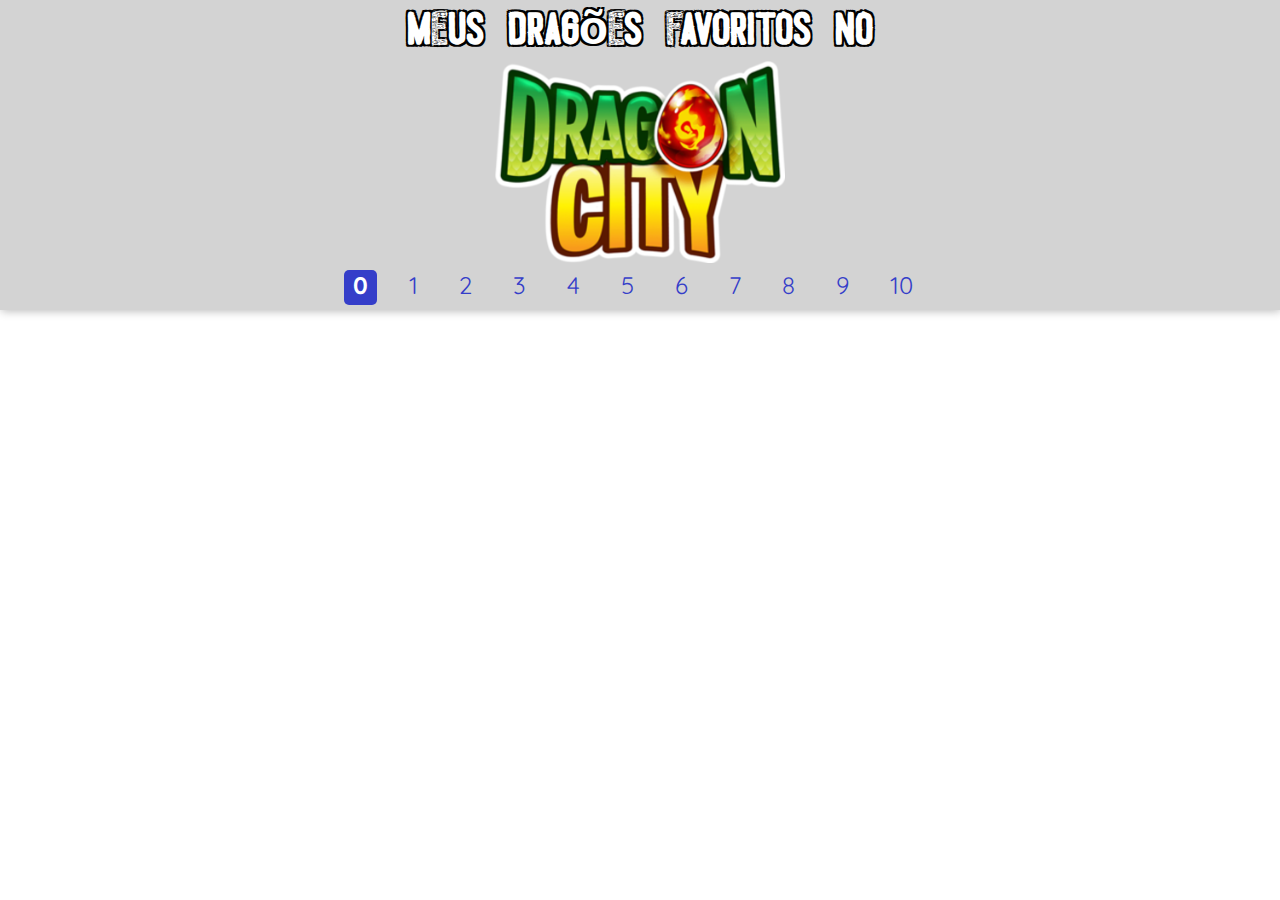
<file: index.html>
<!DOCTYPE html>
<html lang="pt-br">
<head>
    <meta charset="UTF-8">
    <meta name="viewport" content="width=device-width, initial-scale=1.0">
    <title>Jogos favoritos</title>
    <link rel="stylesheet" href="style.css">
</head>
<body>
    <header class="central">
        <h1>meus dragões favoritos no</h1>
        <img src="img/dragon_city_logo (1).png" alt="">
        <a href="#" class="destaque">0</a>
        <a href="paginas/pag1/index.html">1</a>
        <a href="paginas/pag2/pag2.html">2</a>
        <a href="paginas/pag3/index.html">3</a>
        <a href="#">4</a>
        <a href="#">5</a>
        <a href="#">6</a>
        <a href="#">7</a>
        <a href="#">8</a>
        <a href="#">9</a>
        <a href="#">10</a>
    </header>
</body>
</html>
</file>
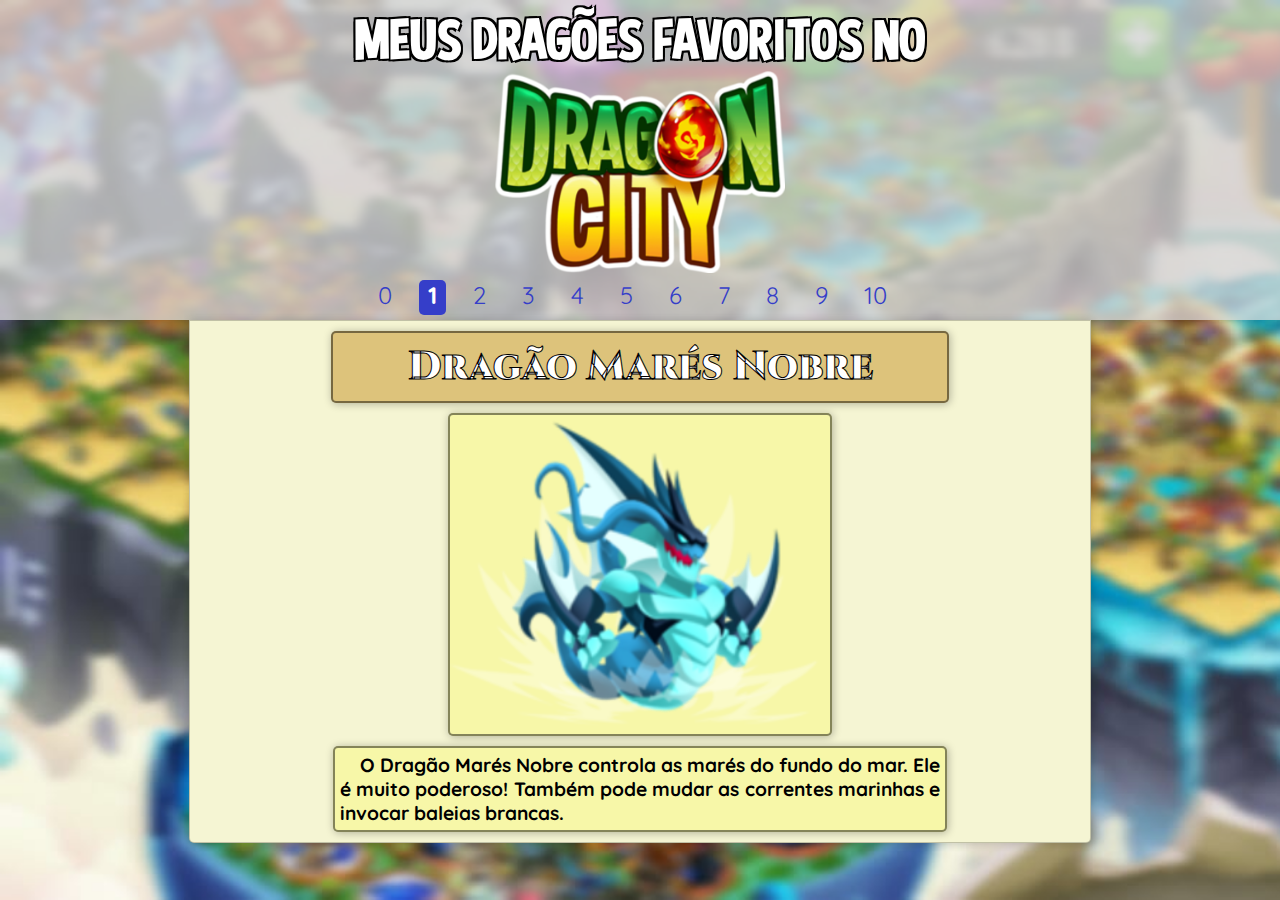
<file: paginas/pag1/index.html>
<!DOCTYPE html>
<html lang="pt-br">
<head>
    <meta charset="UTF-8">
    <meta name="viewport" content="width=device-width, initial-scale=1.0">
    <title>Dragon City</title>
    <link rel="stylesheet" href="style.css">
</head>
<body>
    <header class="central">
        <h1>MEUS DRAGÕES FAVORITOS NO</h1>
        <img src="../../img/dragon_city_logo (1).png" alt="">

        <a href="../../index.html">0</a>
        <a href="#" class="destaque">1</a>
        <a href="../pag2/pag2.html">2</a>
        <a href="../pag3/index.html">3</a>
        <a href="../pag4/index.html">4</a>
        <a href="../pag5/index.html">5</a>
        <a href="../pag6/index.html">6</a>
        <a href="../pag7/index.html">7</a>
        <a href="../pag8/index.html">8</a>
        <a href="../pag9/index.html">9</a>
        <a href="../pag10/index.html">10</a>
    </header>
    <main>
        <article>
            <h1>Dragão Marés Nobre</h1>
            <img src="img/marés_nobre.png" alt="dragao_marés_nobre">
            <p>O Dragão Marés Nobre controla as marés do fundo do mar. Ele é muito poderoso! Também pode mudar as correntes marinhas e invocar baleias brancas.</p>
        </article>
    </main>
</body>
</html>
</file>
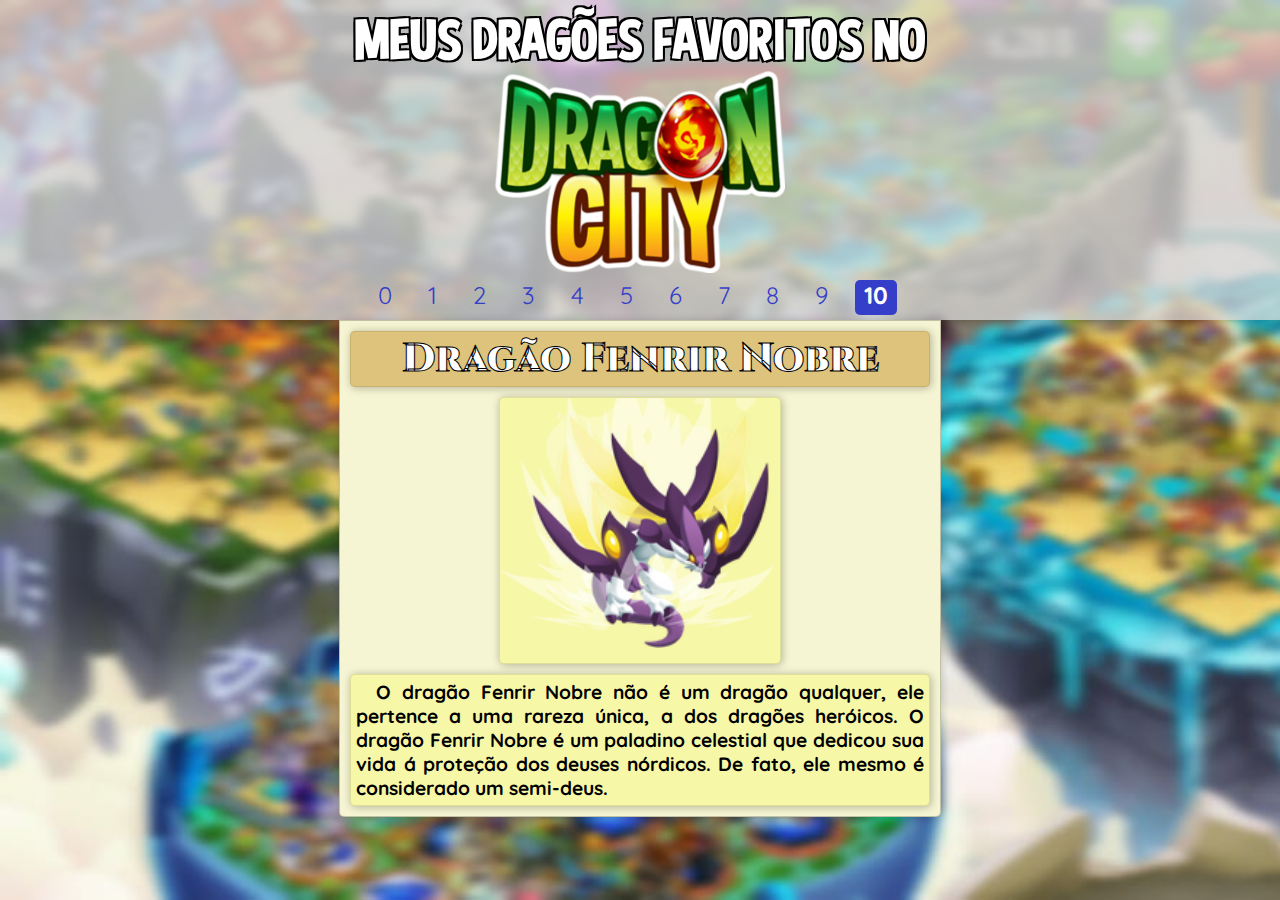
<file: paginas/pag10/index.html>
<!DOCTYPE html>
<html lang="pt-br">
<head>
    <meta charset="UTF-8">
    <meta name="viewport" content="width=device-width, initial-scale=1.0">
    <title>Dragon City</title>
    <link rel="stylesheet" href="style.css">
</head>
<body>
    <header class="central">
        <h1>MEUS DRAGÕES FAVORITOS NO</h1>
        <img src="../../img/dragon_city_logo (1).png" alt="">

        <a href="../../index.html">0</a>
        <a href="../pag1/index.html">1</a>
        <a href="../pag2/pag2.html">2</a>
        <a href="../pag3/index.html">3</a>
        <a href="../pag4/index.html">4</a>
        <a href="../pag5/index.html">5</a>
        <a href="../pag6/index.html">6</a>
        <a href="../pag7/index.html">7</a>
        <a href="../pag8/index.html">8</a>
        <a href="../pag9/index.html">9</a>
        <a href="#" class="destaque">10</a>
    </header>
    <main>
        <article>
            <h1>Dragão Fenrir Nobre</h1>
            <img src="img/dragon_fenrir.png" alt="dragao_fenrir_nobre.png">
            <p>O dragão Fenrir Nobre não é um dragão qualquer, ele pertence a uma rareza única, a dos dragões heróicos. O dragão Fenrir Nobre é um paladino celestial que dedicou sua vida á proteção dos deuses nórdicos. De fato, ele mesmo é considerado um semi-deus.</p>
        </article>
    </main>
</body>
</html>
</file>
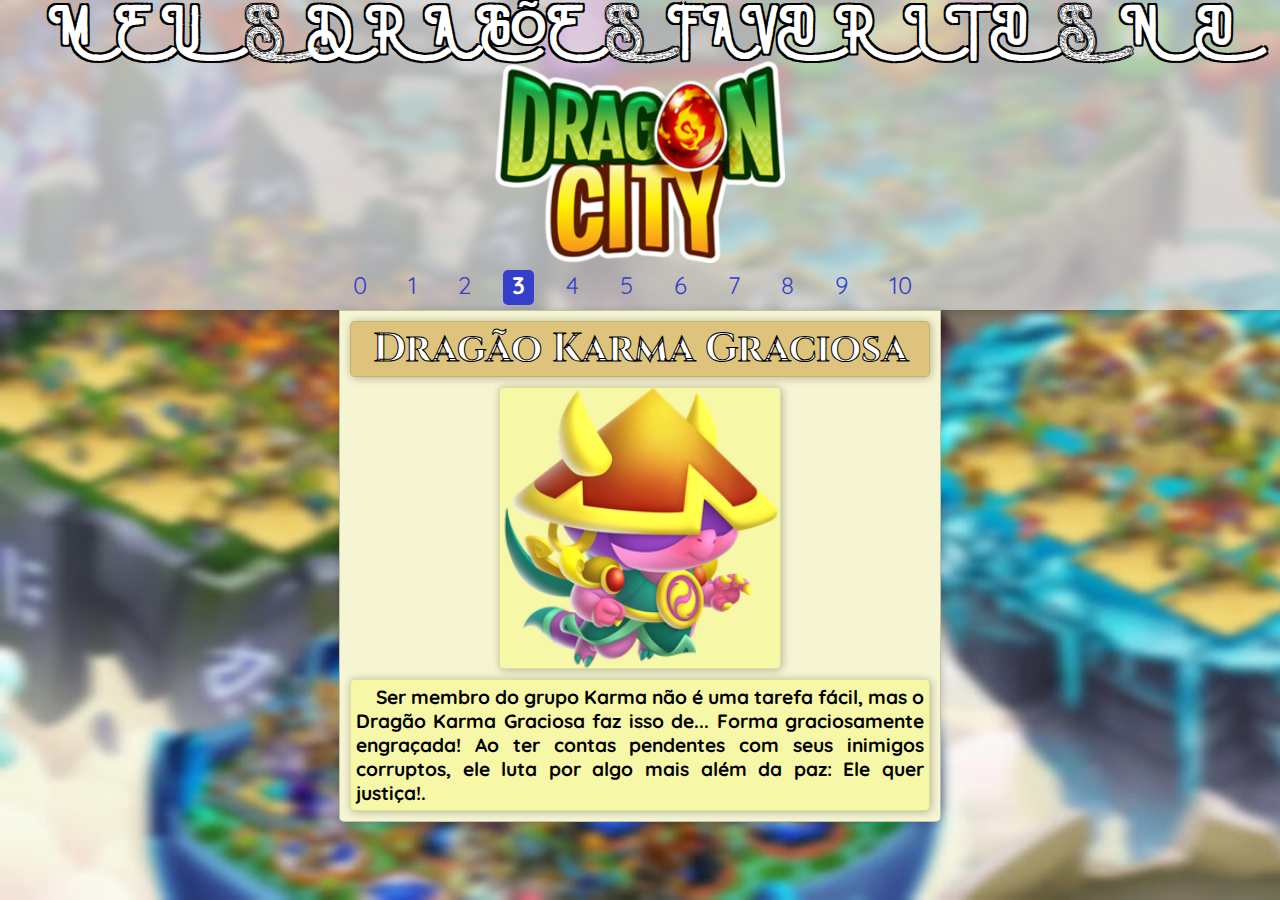
<file: paginas/pag3/index.html>
<!DOCTYPE html>
<html lang="pt-br">
<head>
    <meta charset="UTF-8">
    <meta name="viewport" content="width=device-width, initial-scale=1.0">
    <title>Dragon City</title>
    <link rel="stylesheet" href="style.css">
</head>
<body>
    <header class="central">
        <h1>MEUS DRAGÕES FAVORITOS NO</h1>
        <img src="../../img/dragon_city_logo (1).png" alt="">

        <a href="../../index.html">0</a>
        <a href="../pag1/index.html">1</a>
        <a href="../pag2/pag2.html">2</a>
        <a href="#" class="destaque">3</a>
        <a href="../pag4/index.html">4</a>
        <a href="../pag5/index.html">5</a>
        <a href="../pag6/index.html">6</a>
        <a href="../pag7/index.html">7</a>
        <a href="../pag8/index.html">8</a>
        <a href="../pag9/index.html">9</a>
        <a href="../pag10/index.html">10</a>
    </header>
    <main>
        <article>
            <h1>Dragão Karma Graciosa</h1>
            <img src="img/karma_graciosa.png" alt="dragao_karma_graciosa.gif">
            <p>Ser membro do grupo Karma não é uma tarefa fácil, mas o Dragão Karma Graciosa faz isso de... Forma graciosamente engraçada! Ao ter contas pendentes com seus inimigos corruptos, ele luta por algo mais além da paz: Ele quer justiça!.</p>
        </article>
    </main>
</body>
</html>
</file>
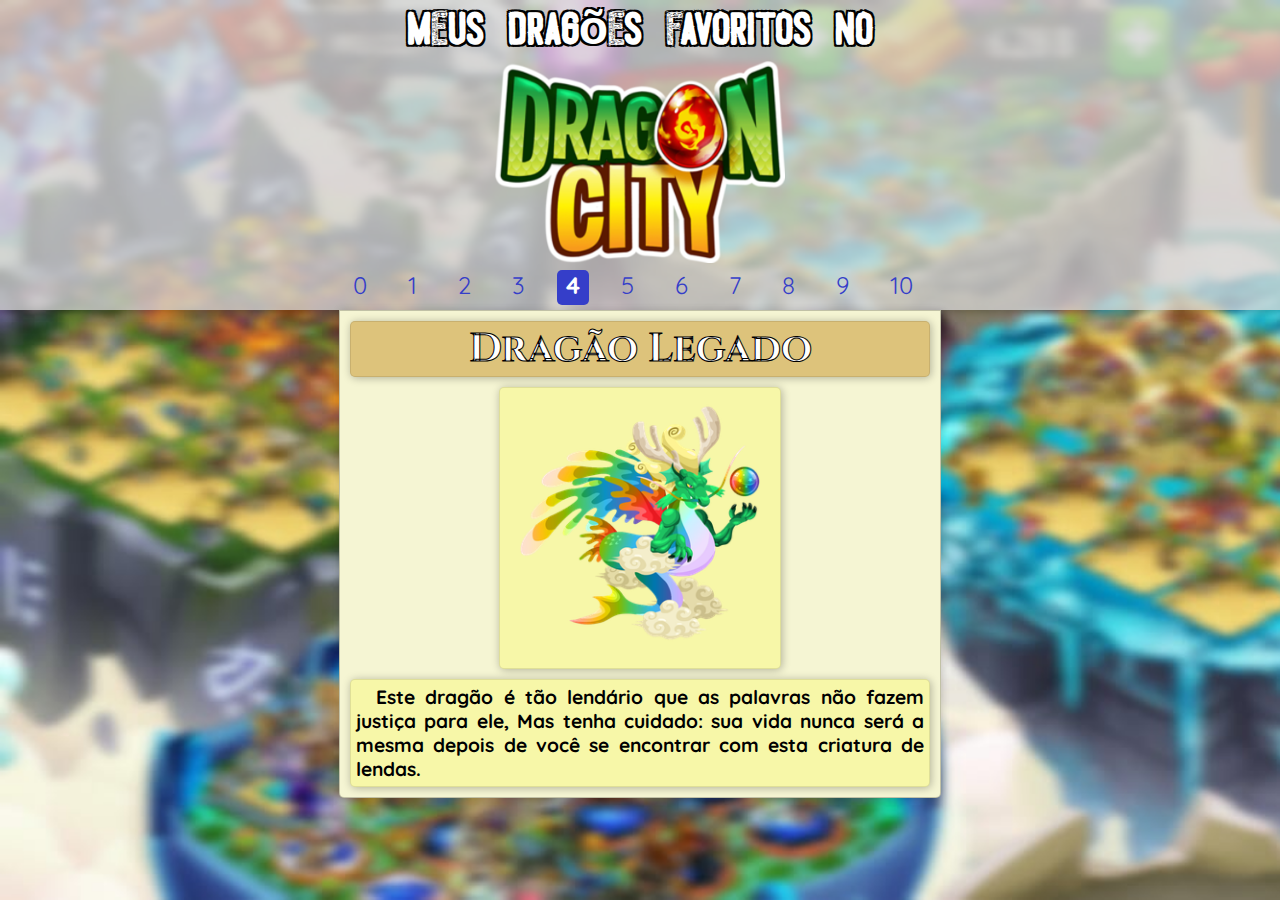
<file: paginas/pag4/index.html>
<!DOCTYPE html>
<html lang="pt-br">
<head>
    <meta charset="UTF-8">
    <meta name="viewport" content="width=device-width, initial-scale=1.0">
    <title>Jogos favoritos</title>
    <link rel="stylesheet" href="style.css">
</head>
<body>
    <header class="central">
        <h1>meus dragões favoritos no</h1>
        <img src="../../img/dragon_city_logo (1).png" alt="">

        <a href="../../index.html">0</a>
        <a href="../pag1/index.html">1</a>
        <a href="../pag2/pag2.html">2</a>
        <a href="../pag3/index.html">3</a>
        <a href="#" class="destaque">4</a>
        <a href="../pag5/index.html">5</a>
        <a href="#">6</a>
        <a href="#">7</a>
        <a href="#">8</a>
        <a href="#">9</a>
        <a href="#">10</a>
    </header>
    <main>
        <article>
            <h1>Dragão Legado</h1>
            <img src="img/legado.png" alt="dragao_legado.png">
            <p>Este dragão é tão lendário que as palavras não fazem justiça para ele, Mas tenha cuidado: sua vida nunca será a mesma depois de você se encontrar com esta criatura de lendas.</p>
        </article>
    </main>
</body>
</html>
</file>
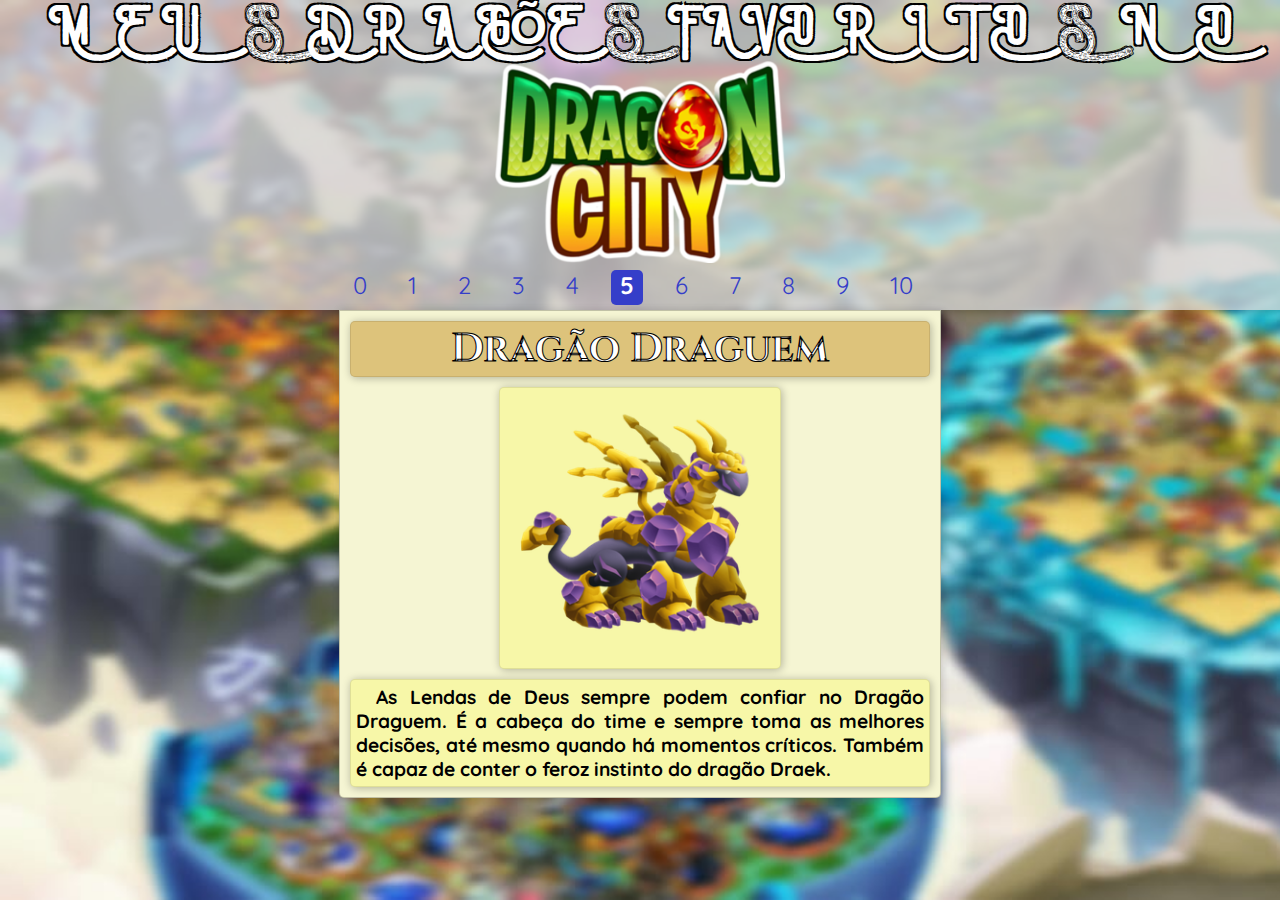
<file: paginas/pag5/index.html>
<!DOCTYPE html>
<html lang="pt-br">
<head>
    <meta charset="UTF-8">
    <meta name="viewport" content="width=device-width, initial-scale=1.0">
    <title>Dragon City</title>
    <link rel="stylesheet" href="style.css">
</head>
<body>
    <header class="central">
        <h1>MEUS DRAGÕES FAVORITOS NO</h1>
        <img src="../../img/dragon_city_logo (1).png" alt="">

        <a href="../../index.html">0</a>
        <a href="../pag1/index.html">1</a>
        <a href="../pag2/pag2.html">2</a>
        <a href="../pag3/index.html">3</a>
        <a href="../pag4/index.html">4</a>
        <a href="#" class="destaque">5</a>
        <a href="../pag6/index.html">6</a>
        <a href="../pag7/index.html">7</a>
        <a href="../pag8/index.html">8</a>
        <a href="../pag9/index.html">9</a>
        <a href="../pag10/index.html">10</a>
    </header>
    <main>
        <article>
            <h1>Dragão Draguem</h1>
            <img src="img/draguem.png" alt="dragao_Draguem.png">
            <p>As Lendas de Deus sempre podem confiar no Dragão Draguem. É a cabeça do time e sempre toma as melhores decisões, até mesmo quando há momentos críticos. Também é capaz de conter o feroz instinto do dragão Draek.</p>
        </article>
    </main>
</body>
</html>
</file>
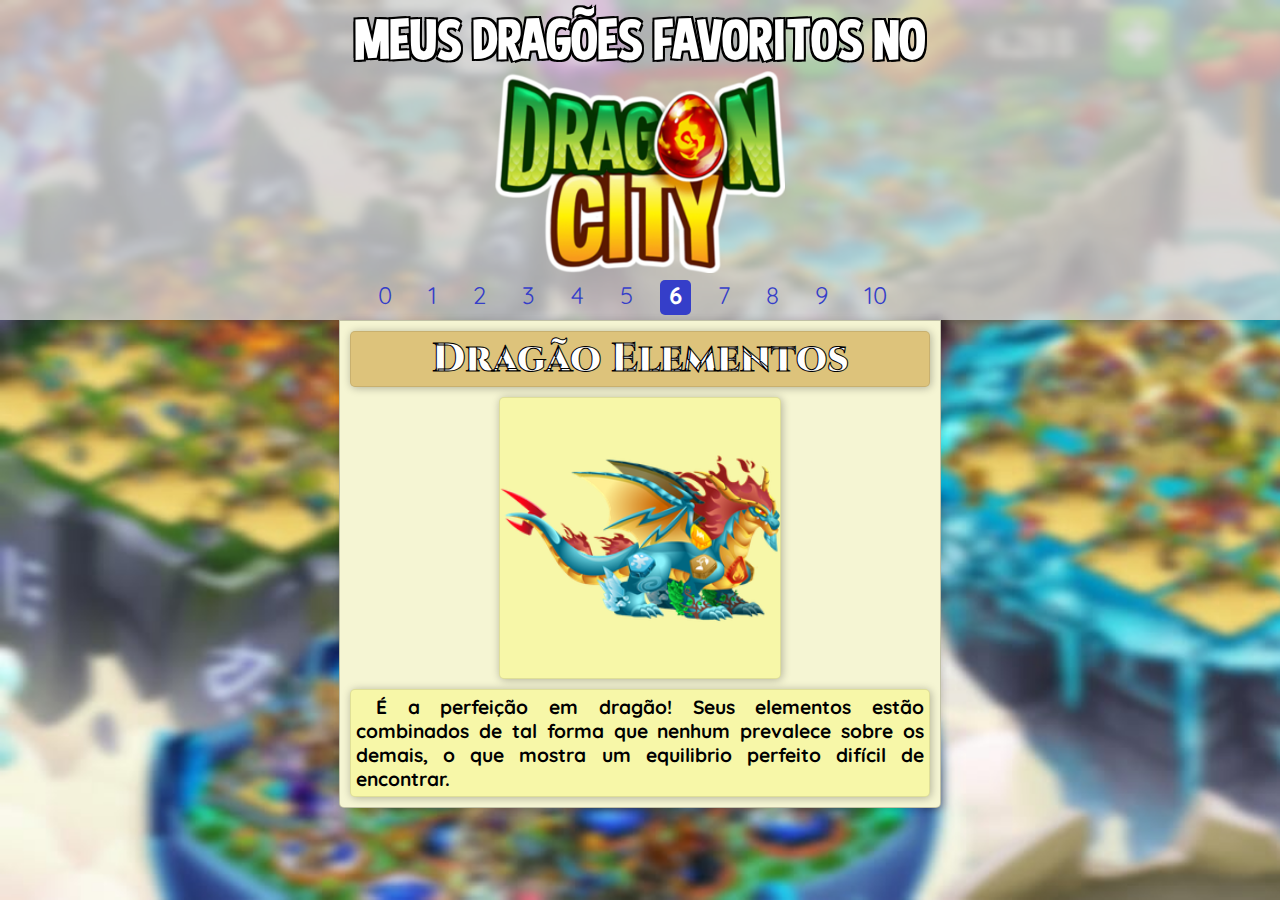
<file: paginas/pag6/index.html>
<!DOCTYPE html>
<html lang="pt-br">
<head>
    <meta charset="UTF-8">
    <meta name="viewport" content="width=device-width, initial-scale=1.0">
    <title>Dragon City</title>
    <link rel="stylesheet" href="style.css">
</head>
<body>
    <header class="central">
        <h1>MEUS DRAGÕES FAVORITOS NO</h1>
        <img src="../../img/dragon_city_logo (1).png" alt="">

        <a href="../../index.html">0</a>
        <a href="../pag1/index.html">1</a>
        <a href="../pag2/pag2.html">2</a>
        <a href="../pag3/index.html">3</a>
        <a href="../pag4/index.html">4</a>
        <a href="../pag5/index.html">5</a>
        <a href="#" class="destaque">6</a>
        <a href="../pag7/index.html">7</a>
        <a href="../pag8/index.html">8</a>
        <a href="../pag9/index.html">9</a>
        <a href="../pag10/index.html">10</a>
    </header>
    <main>
        <article>
            <h1>Dragão Elementos</h1>
            <img src="img/dragon_elements.png" alt="dragao_elementos.png">
            <p>É a perfeição em dragão! Seus elementos estão combinados de tal forma que nenhum prevalece sobre os demais, o que mostra um equilibrio perfeito difícil de encontrar.</p>
        </article>
    </main>
</body>
</html>
</file>
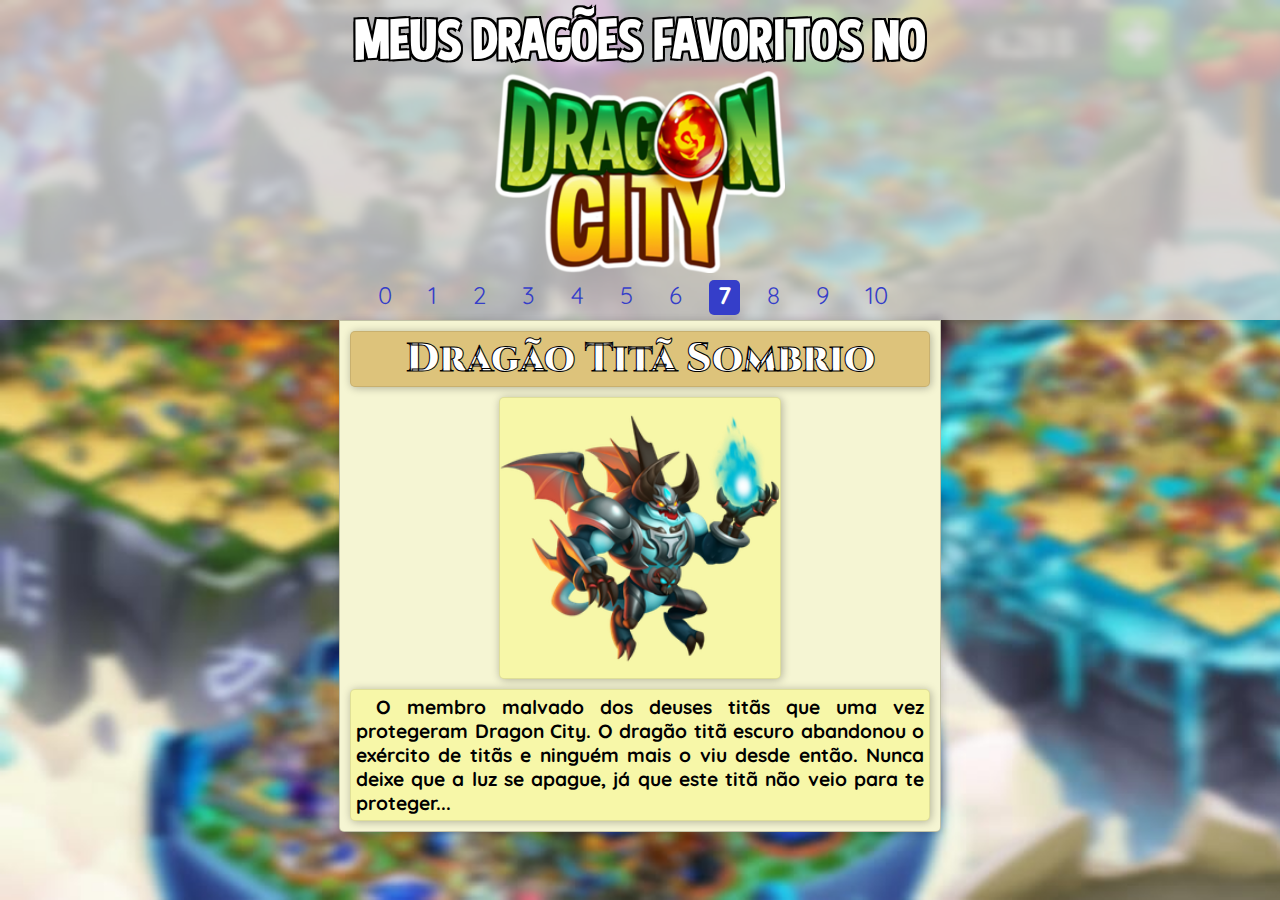
<file: paginas/pag7/index.html>
<!DOCTYPE html>
<html lang="pt-br">
<head>
    <meta charset="UTF-8">
    <meta name="viewport" content="width=device-width, initial-scale=1.0">
    <title>Dragon City</title>
    <link rel="stylesheet" href="style.css">
</head>
<body>
    <header class="central">
        <h1>MEUS DRAGÕES FAVORITOS NO</h1>
        <img src="../../img/dragon_city_logo (1).png" alt="">

        <a href="../../index.html">0</a>
        <a href="../pag1/index.html">1</a>
        <a href="../pag2/pag2.html">2</a>
        <a href="../pag3/index.html">3</a>
        <a href="../pag4/index.html">4</a>
        <a href="../pag5/index.html">5</a>
        <a href="../pag6/index.html">6</a>
        <a href="#" class="destaque">7</a>
        <a href="../pag8/index.html">8</a>
        <a href="../pag9/index.html">9</a>
        <a href="../pag10/index.html">10</a>
    </header>
    <main>
        <article>
            <h1>Dragão Titã Sombrio</h1>
            <img src="img/dragon_darktitan.png" alt="dragao_titã_sombrio.png">
            <p>O membro malvado dos deuses titãs que uma vez protegeram Dragon City. O dragão titã escuro abandonou o exército de titãs e ninguém mais o viu desde então. Nunca deixe que a luz se apague, já que este titã não veio para te proteger...</p>
        </article>
    </main>
</body>
</html>
</file>
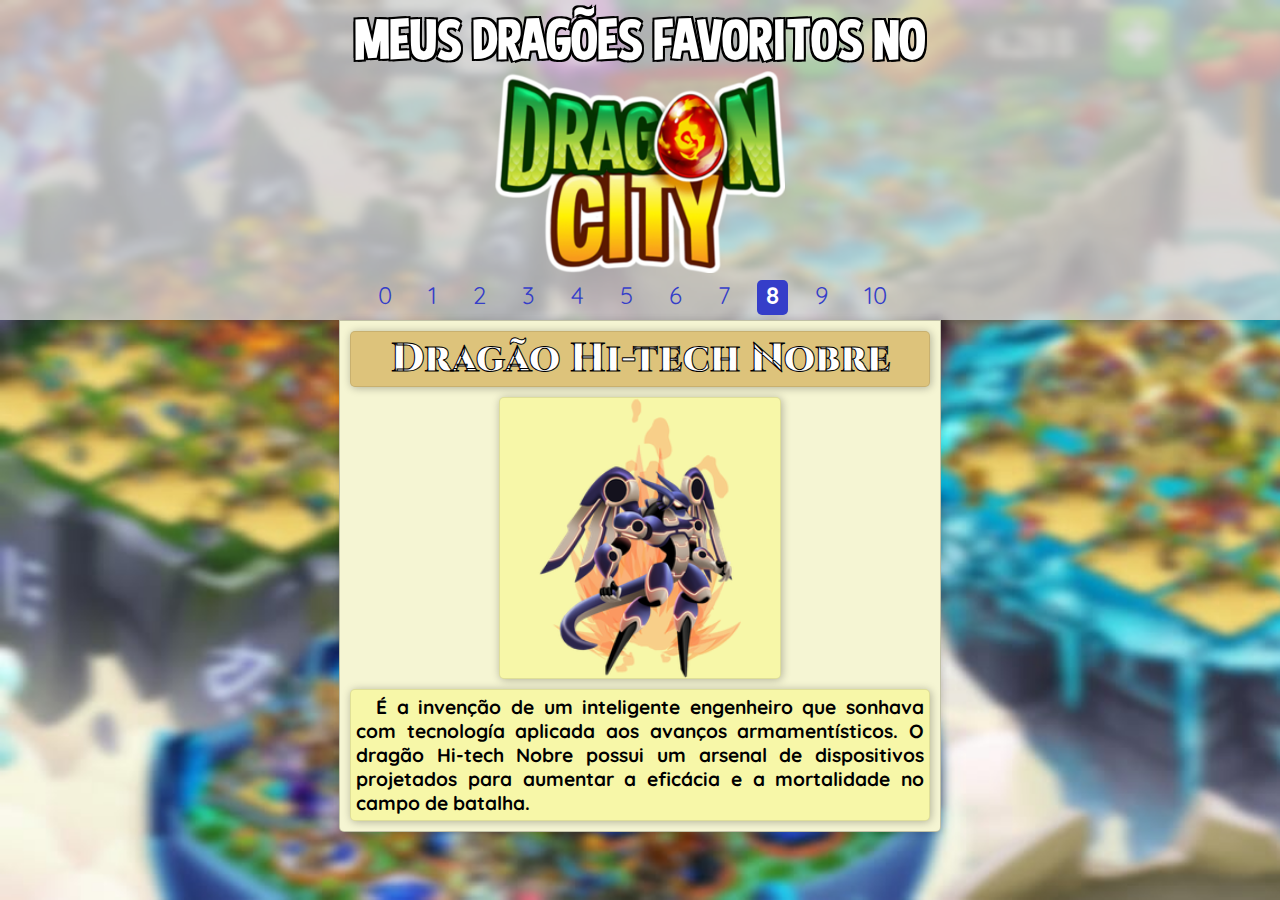
<file: paginas/pag8/index.html>
<!DOCTYPE html>
<html lang="pt-br">
<head>
    <meta charset="UTF-8">
    <meta name="viewport" content="width=device-width, initial-scale=1.0">
    <title>Dragon City</title>
    <link rel="stylesheet" href="style.css">
</head>
<body>
    <header class="central">
        <h1>MEUS DRAGÕES FAVORITOS NO</h1>
        <img src="../../img/dragon_city_logo (1).png" alt="">

        <a href="../../index.html">0</a>
        <a href="../pag1/index.html">1</a>
        <a href="../pag2/pag2.html">2</a>
        <a href="../pag3/index.html">3</a>
        <a href="../pag4/index.html">4</a>
        <a href="../pag5/index.html">5</a>
        <a href="../pag6/index.html">6</a>
        <a href="../pag7/index.html">7</a>
        <a href="#" class="destaque">8</a>
        <a href="../pag9/index.html">9</a>
        <a href="../pag10/index.html">10</a>
    </header>
    <main>
        <article>
            <h1>Dragão Hi-tech Nobre</h1>
            <img src="img/dragon_hightech.png" alt="dragao_hi-tech_nobre.png">
            <p>É a invenção de um inteligente engenheiro que sonhava com tecnología aplicada aos avanços armamentísticos. O dragão Hi-tech Nobre possui um arsenal de dispositivos projetados para aumentar a eficácia e a mortalidade no campo de batalha.</p>
        </article>
    </main>
</body>
</html>
</file>
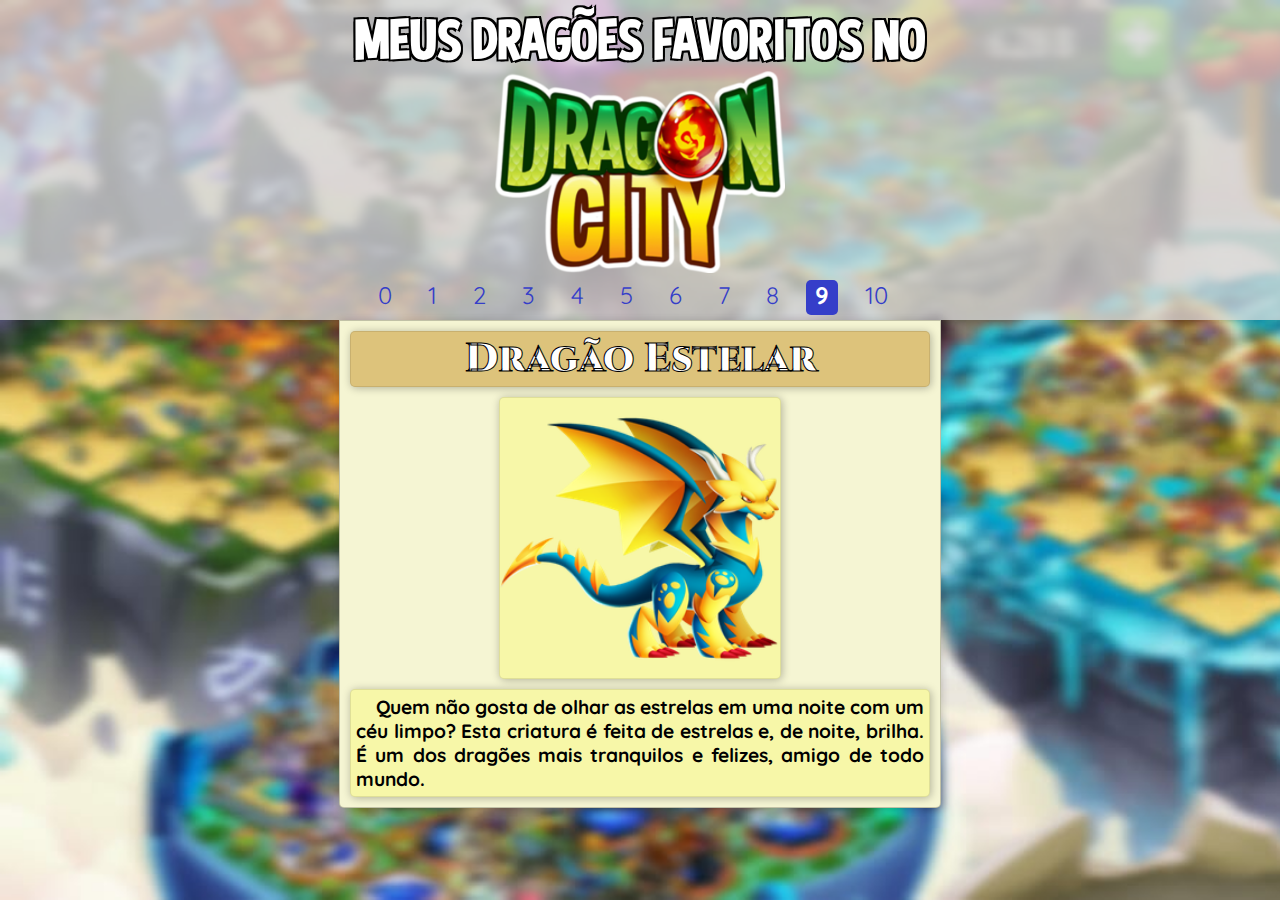
<file: paginas/pag9/index.html>
<!DOCTYPE html>
<html lang="pt-br">
<head>
    <meta charset="UTF-8">
    <meta name="viewport" content="width=device-width, initial-scale=1.0">
    <title>Dragon City</title>
    <link rel="stylesheet" href="style.css">
</head>
<body>
    <header class="central">
        <h1>MEUS DRAGÕES FAVORITOS NO</h1>
        <img src="../../img/dragon_city_logo (1).png" alt="">

        <a href="../../index.html">0</a>
        <a href="../pag1/index.html">1</a>
        <a href="../pag2/pag2.html">2</a>
        <a href="../pag3/index.html">3</a>
        <a href="../pag4/index.html">4</a>
        <a href="../pag5/index.html">5</a>
        <a href="../pag6/index.html">6</a>
        <a href="../pag7/index.html">7</a>
        <a href="../pag8/index.html">8</a>
        <a href="#" class="destaque">9</a>
        <a href="../pag10/index.html">10</a>
    </header>
    <main>
        <article>
            <h1>Dragão Estelar</h1>
            <img src="img/dragon_star.png" alt="dragao_estelar.png">
            <p>Quem não gosta de olhar as estrelas em uma noite com um céu limpo? Esta criatura é feita de estrelas e, de noite, brilha. É um dos dragões mais tranquilos e felizes, amigo de todo mundo.</p>
        </article>
    </main>
</body>
</html>
</file>
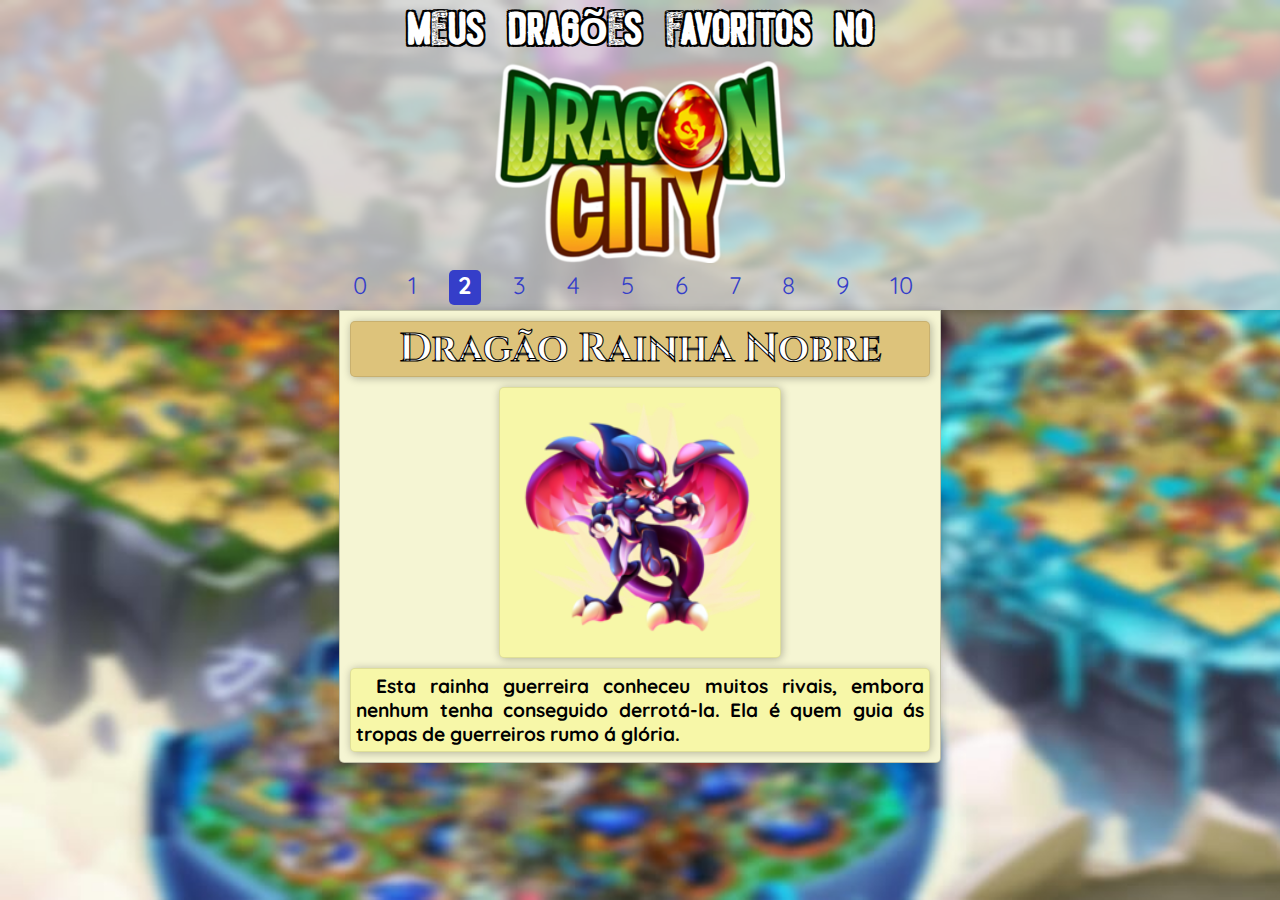
<file: paginas/pag2/pag2.html>
<!DOCTYPE html>
<html lang="pt-br">
<head>
    <meta charset="UTF-8">
    <meta name="viewport" content="width=device-width, initial-scale=1.0">
    <title>Jogos favoritos</title>
    <link rel="stylesheet" href="style.css">
</head>
<body>
    <header class="central">
        <h1>meus dragões favoritos no</h1>
        <img src="../../img/dragon_city_logo (1).png" alt="">

        <a href="../../index.html">0</a>
        <a href="../pag1/index.html">1</a>
        <a href="#" class="destaque">2</a>
        <a href="../pag3/index.html">3</a>
        <a href="../pag4/index.html">4</a>
        <a href="#">5</a>
        <a href="#">6</a>
        <a href="#">7</a>
        <a href="#">8</a>
        <a href="#">9</a>
        <a href="#">10</a>
    </header>
    <main>
        <article>
            <h1>Dragão Rainha Nobre</h1>
            <img src="img/rainha_nobre.png" alt="dragao_rainha_nobre.gif">
            <p>Esta rainha guerreira conheceu muitos rivais, embora nenhum tenha conseguido derrotá-la. Ela é quem guia ás tropas de guerreiros rumo á glória.</p>
        </article>
    </main>
</body>
</html>
</file>
<file: style.css>
@charset "UTF-8";

@import url('https://fonts.googleapis.com/css2?family=Cinzel:wght@400..900&family=Montserrat+Alternates:ital,wght@0,100;0,200;0,300;0,400;0,500;0,600;0,700;0,800;0,900;1,100;1,200;1,300;1,400;1,500;1,600;1,700;1,800;1,900&family=Quicksand:wght@300..700&display=swap');

@font-face {
    font-family: 'dragon_city';
    src: url(fontes/Draconian.ttf) format(truetype);
}

* {
    padding: 0px;
    margin: 0px;
}

:root {
    --fonte1: 'dragon_city', verdana, cursive, sans-serif;
    --fonte2: 'Quicksand', verdana, cursive, sans-serif;
    --fonte3: 'Cinzel', verdana, cursive, sans-serif;
}

body {
    font-family: var(--fonte1);
}

header {
    background-color: lightgrey;
    text-align: center;
    box-shadow: 1px 1px 9px rgba(0, 0, 0, 0.281);
}

header > h1 {
    text-align: center;
    font-size: 3.0em;
    color: white;
    text-shadow: -2px -2px 0 black,  
     2px -2px 0 black,
    -2px  2px 0 black,
     2px  2px 0 black;
}

header > img {
    width: 100%;
    max-width: 290px;
    height: auto;
    display: block;
    margin: auto;
    margin-bottom: 7px;
}

header a {
    margin-right: 15px;
    padding: 0px 9px 5px 9px;
    font-size: 1.5em;
    margin-bottom: 5px;
    display: inline-block;
    text-decoration: none;
    font-family: var(--fonte2);
    color: rgb(53, 62, 201);
}

a:hover {
    text-decoration: underline;
    background-color: rgb(53, 62, 201);
    color: white;
    font-weight: bold;
    font-family: var(--fonte2);
    border-radius: 5px;
    transition-duration: .3s;
}

.destaque {
    background-color: rgb(53, 62, 201);
    color: white;
    border-radius: 5px;
    font-weight: bold;
}
</file>
<file: paginas/pag1/style.css>
@charset "UTF-8";

@import url('https://fonts.googleapis.com/css2?family=Cinzel:wght@400..900&family=Montserrat+Alternates:ital,wght@0,100;0,200;0,300;0,400;0,500;0,600;0,700;0,800;0,900;1,100;1,200;1,300;1,400;1,500;1,600;1,700;1,800;1,900&family=Quicksand:wght@300..700&display=swap');

@font-face {
    font-family: 'dragon_city';
    src: url(../../fontes/Curse\ Casual.ttf) format(truetype);
}

* {
    padding: 0px;
    margin: 0px;
}

:root {
    --fonte1: 'dragon_city', verdana, cursive, sans-serif;
    --fonte2: 'Quicksand', verdana, cursive, sans-serif;
    --fonte3: 'Cinzel', verdana, cursive, sans-serif;
}

body {
    font-family: var(--fonte1);
    background-image: url(../../img/dragoncity_fundo.jpeg);
    background-position: left bottom;
    background-size: cover;
    background-attachment: fixed;
}

header {
    background-color: rgba(211, 211, 211, 0.774);
    text-align: center;
    box-shadow: 1px 1px 9px rgba(0, 0, 0, 0.281);
}

header > h1 {
    text-align: center;
    font-size: 3.5em;
    padding-top: 6px;
    color: white;
    text-shadow: -2px -2px 0 black,  
     2px -2px 0 black,
    -2px  2px 0 black,
     2px  2px 0 black;
}

header > img {
    width: 100%;
    max-width: 290px;
    height: auto;
    display: block;
    margin: auto;
    margin-bottom: 7px;
}

header a {
    margin-right: 15px;
    padding: 0px 9px 5px 9px;
    font-size: 1.5em;
    margin-bottom: 5px;
    display: inline-block;
    text-decoration: none;
    font-family: var(--fonte2);
    color: rgb(53, 62, 201);
}

a:hover {
    text-decoration: underline;
    background-color: rgb(53, 62, 201);
    color: white;
    font-weight: bold;
    font-family: var(--fonte2);
    border-radius: 5px;
    transition-duration: .3s;
}

.destaque {
    background-color: rgb(53, 62, 201);
    color: white;
    border-radius: 5px;
    font-weight: bold;
}

main {
    background-color: rgb(245, 245, 211);
    margin: auto;
    border: 1px solid rgba(0, 0, 0, 0.212);
    border-radius: 0px 0px 5px 5px;
    box-shadow: 1px 1px 9px rgba(0, 0, 0, 0.192);
    max-width: 900px;
}

article {
    display: flex;
    flex-flow: column nowrap;
    align-items: center;
}

article  h1 {
    font-family: var(--fonte3);
    -webkit-text-stroke: 1px black;
    font-weight: 900;
    color: white;
    text-align: center;
    font-size: 2.5em;
    background-color: rgb(221, 195, 123);
    margin: 10px;
    border-radius: 5px;
    border: 2px solid rgba(0, 0, 0, 0.466);
    box-shadow: 1px 1px 9px rgba(0, 0, 0, 0.281);
    max-width: 600px;
    width: 100%;
    padding: 7px;
}

article img {
    margin: auto;
    max-width: 380px;
    width: 100%;
    height: auto;
    background-color: rgb(247, 247, 168);
    border-radius: 5px;
    align-content: center;
    border: 1px solid rgba(0, 0, 0, 0.096);
    box-shadow: 1px 1px 9px rgba(0, 0, 0, 0.281);
    border: 2px solid rgba(0, 0, 0, 0.466);
}

article p {
    background-color: rgb(247, 247, 168);
    margin: 10px;
    border: 2px solid rgba(0, 0, 0, 0.466);
    text-align: justify;
    border-radius: 5px;
    padding: 5px;
    font-size: 1.2em;
    font-family: var(--fonte2);
    font-weight: bold;
    text-indent: 20px;
    box-shadow: 1px 1px 9px rgba(0, 0, 0, 0.281);
    max-width: 600px;
}
</file>
<file: paginas/pag10/style.css>
@charset "UTF-8";

@import url('https://fonts.googleapis.com/css2?family=Cinzel:wght@400..900&family=Montserrat+Alternates:ital,wght@0,100;0,200;0,300;0,400;0,500;0,600;0,700;0,800;0,900;1,100;1,200;1,300;1,400;1,500;1,600;1,700;1,800;1,900&family=Quicksand:wght@300..700&display=swap');

@font-face {
    font-family: 'dragon_city';
    src: url(../../fontes/Curse\ Casual.ttf) format(truetype);
}

* {
    padding: 0px;
    margin: 0px;
}

:root {
    --fonte1: 'dragon_city', verdana, cursive, sans-serif;
    --fonte2: 'Quicksand', verdana, cursive, sans-serif;
    --fonte3: 'Cinzel', verdana, cursive, sans-serif;
}

body {
    font-family: var(--fonte1);
    background-image: url(../../img/dragoncity_fundo.jpeg);
    background-position: left bottom;
    background-size: cover;
    background-attachment: fixed;
}

header {
    background-color: rgba(211, 211, 211, 0.774);
    text-align: center;
    box-shadow: 1px 1px 9px rgba(0, 0, 0, 0.281);
}

header > h1 {
    text-align: center;
    font-size: 3.5em;
    padding-top: 6px;
    color: white;
    text-shadow: -2px -2px 0 black,  
     2px -2px 0 black,
    -2px  2px 0 black,
     2px  2px 0 black;
}

header > img {
    width: 100%;
    max-width: 290px;
    height: auto;
    display: block;
    margin: auto;
    margin-bottom: 7px;
}

header a {
    margin-right: 15px;
    padding: 0px 9px 5px 9px;
    font-size: 1.5em;
    margin-bottom: 5px;
    display: inline-block;
    text-decoration: none;
    font-family: var(--fonte2);
    color: rgb(53, 62, 201);
}

a:hover {
    text-decoration: underline;
    background-color: rgb(53, 62, 201);
    color: white;
    font-weight: bold;
    font-family: var(--fonte2);
    border-radius: 5px;
    transition-duration: .3s;
}

.destaque {
    background-color: rgb(53, 62, 201);
    color: white;
    border-radius: 5px;
    font-weight: bold;
}

main {
    background-color: rgb(245, 245, 211);
    margin: auto;
    border: 1px solid rgba(0, 0, 0, 0.212);
    border-radius: 0px 0px 5px 5px;
    box-shadow: 1px 1px 9px rgba(0, 0, 0, 0.192);
    max-width: 600px;
}

main  h1 {
    font-family: var(--fonte3);
    -webkit-text-stroke: 1px black;
    font-weight: 900;
    color: white;
    text-align: center;
    font-size: 2.5em;
    background-color: rgb(221, 195, 123);
    margin: 10px;
    border-radius: 5px;
    border: 1px solid rgba(0, 0, 0, 0.096);
    box-shadow: 1px 1px 9px rgba(0, 0, 0, 0.281);
    max-width: 600px;
    
    
}

main img {
    margin: auto;
    max-width: 280px;
    width: 100%;
    padding-bottom: 15px;
    background-color: rgb(247, 247, 168);
    border-radius: 5px;
    display: block;
    border: 1px solid rgba(0, 0, 0, 0.096);
    box-shadow: 1px 1px 9px rgba(0, 0, 0, 0.281);
}

main p {
    background-color: rgb(247, 247, 168);
    margin: 10px;
    border: 1px solid rgba(0, 0, 0, 0.096);
    text-align: justify;
    border-radius: 5px;
    padding: 5px;
    font-size: 1.2em;
    font-family: var(--fonte2);
    font-weight: bold;
    text-indent: 20px;
    box-shadow: 1px 1px 9px rgba(0, 0, 0, 0.281);
    max-width: 600px;
}
</file>
<file: paginas/pag3/style.css>
@charset "UTF-8";

@import url('https://fonts.googleapis.com/css2?family=Cinzel:wght@400..900&family=Montserrat+Alternates:ital,wght@0,100;0,200;0,300;0,400;0,500;0,600;0,700;0,800;0,900;1,100;1,200;1,300;1,400;1,500;1,600;1,700;1,800;1,900&family=Quicksand:wght@300..700&display=swap');

@font-face {
    font-family: 'dragon_city';
    src: url(../../fontes/Draconian.ttf) format(truetype);
}

* {
    padding: 0px;
    margin: 0px;
}

:root {
    --fonte1: 'dragon_city', verdana, cursive, sans-serif;
    --fonte2: 'Quicksand', verdana, cursive, sans-serif;
    --fonte3: 'Cinzel', verdana, cursive, sans-serif;
    --fonte4: 'Montserrat Alternates', verdana, cursive, sans-serif;
}

body {
    font-family: var(--fonte1);
    background-image: url(../../img/dragoncity_fundo.jpeg);
    background-position: left bottom;
    background-size: cover;
    background-attachment: fixed;
}

header {
    background-color: rgba(211, 211, 211, 0.774);
    text-align: center;
    box-shadow: 1px 1px 9px rgba(0, 0, 0, 0.281);
}

header > h1 {
    text-align: center;
    font-size: 3.0em;
    color: white;
    text-shadow: -2px -2px 0 black,  
     2px -2px 0 black,
    -2px  2px 0 black,
     2px  2px 0 black;
}

header > img {
    width: 100%;
    max-width: 290px;
    height: auto;
    display: block;
    margin: auto;
    margin-bottom: 7px;
}

header a {
    margin-right: 15px;
    padding: 0px 9px 5px 9px;
    font-size: 1.5em;
    margin-bottom: 5px;
    display: inline-block;
    text-decoration: none;
    font-family: var(--fonte2);
    color: rgb(53, 62, 201);
}

a:hover {
    text-decoration: underline;
    background-color: rgb(53, 62, 201);
    color: white;
    font-weight: bold;
    font-family: var(--fonte2);
    border-radius: 5px;
    transition-duration: .3s;
}

.destaque {
    background-color: rgb(53, 62, 201);
    color: white;
    border-radius: 5px;
    font-weight: bold;
}

main {
    background-color: rgb(245, 245, 211);
    margin: auto;
    border: 1px solid rgba(0, 0, 0, 0.212);
    border-radius: 0px 0px 5px 5px;
    box-shadow: 1px 1px 9px rgba(0, 0, 0, 0.192);
    max-width: 600px;
}

main  h1 {
    font-family: var(--fonte3);
    -webkit-text-stroke: 1px black;
    color: white;
    text-align: center;
    font-size: 2.5em;
    background-color: rgb(221, 195, 123);
    margin: 10px;
    border-radius: 5px;
    border: 1px solid rgba(0, 0, 0, 0.096);
    box-shadow: 1px 1px 9px rgba(0, 0, 0, 0.281);
    max-width: 600px;
    
    
}

main img {
    margin: auto;
    max-width: 280px;
    width: 100%;
    background-color: rgb(247, 247, 168);
    border-radius: 5px;
    display: block;
    border: 1px solid rgba(0, 0, 0, 0.096);
    box-shadow: 1px 1px 9px rgba(0, 0, 0, 0.281);
}

main p {
    background-color: rgb(247, 247, 168);
    margin: 10px;
    border: 1px solid rgba(0, 0, 0, 0.096);
    text-align: justify;
    border-radius: 5px;
    padding: 5px;
    font-size: 1.2em;
    font-family: var(--fonte2);
    font-weight: bold;
    text-indent: 20px;
    box-shadow: 1px 1px 9px rgba(0, 0, 0, 0.281);
    max-width: 600px;
}
</file>
<file: paginas/pag4/style.css>
@charset "UTF-8";

@import url('https://fonts.googleapis.com/css2?family=Cinzel:wght@400..900&family=Montserrat+Alternates:ital,wght@0,100;0,200;0,300;0,400;0,500;0,600;0,700;0,800;0,900;1,100;1,200;1,300;1,400;1,500;1,600;1,700;1,800;1,900&family=Quicksand:wght@300..700&display=swap');

@font-face {
    font-family: 'dragon_city';
    src: url(../../fontes/Draconian.ttf) format(truetype);
}

* {
    padding: 0px;
    margin: 0px;
}

:root {
    --fonte1: 'dragon_city', verdana, cursive, sans-serif;
    --fonte2: 'Quicksand', verdana, cursive, sans-serif;
    --fonte3: 'Cinzel', verdana, cursive, sans-serif;
    --fonte4: 'Montserrat Alternates', verdana, cursive, sans-serif;
}

body {
    font-family: var(--fonte1);
    background-image: url(../../img/dragoncity_fundo.jpeg);
    background-position: left bottom;
    background-size: cover;
    background-attachment: fixed;
}

header {
    background-color: rgba(211, 211, 211, 0.774);
    text-align: center;
    box-shadow: 1px 1px 9px rgba(0, 0, 0, 0.281);
}

header > h1 {
    text-align: center;
    font-size: 3.0em;
    color: white;
    text-shadow: -2px -2px 0 black,  
     2px -2px 0 black,
    -2px  2px 0 black,
     2px  2px 0 black;
}

header > img {
    width: 100%;
    max-width: 290px;
    height: auto;
    display: block;
    margin: auto;
    margin-bottom: 7px;
}

header a {
    margin-right: 15px;
    padding: 0px 9px 5px 9px;
    font-size: 1.5em;
    margin-bottom: 5px;
    display: inline-block;
    text-decoration: none;
    font-family: var(--fonte2);
    color: rgb(53, 62, 201);
}

a:hover {
    text-decoration: underline;
    background-color: rgb(53, 62, 201);
    color: white;
    font-weight: bold;
    font-family: var(--fonte2);
    border-radius: 5px;
    transition-duration: .3s;
}

.destaque {
    background-color: rgb(53, 62, 201);
    color: white;
    border-radius: 5px;
    font-weight: bold;
}

main {
    background-color: rgb(245, 245, 211);
    margin: auto;
    border: 1px solid rgba(0, 0, 0, 0.212);
    border-radius: 0px 0px 5px 5px;
    box-shadow: 1px 1px 9px rgba(0, 0, 0, 0.192);
    max-width: 600px;
}

main  h1 {
    font-family: var(--fonte3);
    -webkit-text-stroke: 1px black;
    color: white;
    text-align: center;
    font-size: 2.5em;
    background-color: rgb(221, 195, 123);
    margin: 10px;
    border-radius: 5px;
    border: 1px solid rgba(0, 0, 0, 0.096);
    box-shadow: 1px 1px 9px rgba(0, 0, 0, 0.281);
    max-width: 600px;
    
}

main img {
    margin: auto;
    max-width: 240px;
    width: 100%;
    padding: 15px 20px 25px 20px;
    height: auto;
    background-color: rgb(247, 247, 168);
    border-radius: 5px;
    display: block;
    border: 1px solid rgba(0, 0, 0, 0.096);
    box-shadow: 1px 1px 9px rgba(0, 0, 0, 0.281);
}

main p {
    background-color: rgb(247, 247, 168);
    margin: 10px;
    border: 1px solid rgba(0, 0, 0, 0.096);
    text-align: justify;
    border-radius: 5px;
    padding: 5px;
    font-size: 1.2em;
    font-family: var(--fonte2);
    font-weight: bold;
    text-indent: 20px;
    box-shadow: 1px 1px 9px rgba(0, 0, 0, 0.281);
    max-width: 600px;
}
</file>
<file: paginas/pag5/style.css>
@charset "UTF-8";

@import url('https://fonts.googleapis.com/css2?family=Cinzel:wght@400..900&family=Montserrat+Alternates:ital,wght@0,100;0,200;0,300;0,400;0,500;0,600;0,700;0,800;0,900;1,100;1,200;1,300;1,400;1,500;1,600;1,700;1,800;1,900&family=Quicksand:wght@300..700&display=swap');

@font-face {
    font-family: 'dragon_city';
    src: url(../../fontes/Draconian.ttf) format(truetype);
}

* {
    padding: 0px;
    margin: 0px;
}

:root {
    --fonte1: 'dragon_city', verdana, cursive, sans-serif;
    --fonte2: 'Quicksand', verdana, cursive, sans-serif;
    --fonte3: 'Cinzel', verdana, cursive, sans-serif;
    --fonte4: 'Montserrat Alternates', verdana, cursive, sans-serif;
}

body {
    font-family: var(--fonte1);
    background-image: url(../../img/dragoncity_fundo.jpeg);
    background-position: left bottom;
    background-size: cover;
    background-attachment: fixed;
}

header {
    background-color: rgba(211, 211, 211, 0.774);
    text-align: center;
    box-shadow: 1px 1px 9px rgba(0, 0, 0, 0.281);
}

header > h1 {
    text-align: center;
    font-size: 3.0em;
    color: white;
    text-shadow: -2px -2px 0 black,  
     2px -2px 0 black,
    -2px  2px 0 black,
     2px  2px 0 black;
}

header > img {
    width: 100%;
    max-width: 290px;
    height: auto;
    display: block;
    margin: auto;
    margin-bottom: 7px;
}

header a {
    margin-right: 15px;
    padding: 0px 9px 5px 9px;
    font-size: 1.5em;
    margin-bottom: 5px;
    display: inline-block;
    text-decoration: none;
    font-family: var(--fonte2);
    color: rgb(53, 62, 201);
}

a:hover {
    text-decoration: underline;
    background-color: rgb(53, 62, 201);
    color: white;
    font-weight: bold;
    font-family: var(--fonte2);
    border-radius: 5px;
    transition-duration: .3s;
}

.destaque {
    background-color: rgb(53, 62, 201);
    color: white;
    border-radius: 5px;
    font-weight: bold;
}

main {
    background-color: rgb(245, 245, 211);
    margin: auto;
    border: 1px solid rgba(0, 0, 0, 0.212);
    border-radius: 0px 0px 5px 5px;
    box-shadow: 1px 1px 9px rgba(0, 0, 0, 0.192);
    max-width: 600px;
}

main  h1 {
    font-family: var(--fonte3);
    -webkit-text-stroke: 1px black;
    color: white;
    text-align: center;
    font-size: 2.5em;
    background-color: rgb(221, 195, 123);
    margin: 10px;
    border-radius: 5px;
    border: 1px solid rgba(0, 0, 0, 0.096);
    box-shadow: 1px 1px 9px rgba(0, 0, 0, 0.281);
    max-width: 600px;
    
}

main img {
    margin: auto;
    max-width: 240px;
    width: 100%;
    padding: 15px 20px 25px 20px;
    height: auto;
    background-color: rgb(247, 247, 168);
    border-radius: 5px;
    display: block;
    border: 1px solid rgba(0, 0, 0, 0.096);
    box-shadow: 1px 1px 9px rgba(0, 0, 0, 0.281);
}

main p {
    background-color: rgb(247, 247, 168);
    margin: 10px;
    border: 1px solid rgba(0, 0, 0, 0.096);
    text-align: justify;
    border-radius: 5px;
    padding: 5px;
    font-size: 1.2em;
    font-family: var(--fonte2);
    font-weight: bold;
    text-indent: 20px;
    box-shadow: 1px 1px 9px rgba(0, 0, 0, 0.281);
    max-width: 600px;
}
</file>
<file: paginas/pag6/style.css>
@charset "UTF-8";

@import url('https://fonts.googleapis.com/css2?family=Cinzel:wght@400..900&family=Montserrat+Alternates:ital,wght@0,100;0,200;0,300;0,400;0,500;0,600;0,700;0,800;0,900;1,100;1,200;1,300;1,400;1,500;1,600;1,700;1,800;1,900&family=Quicksand:wght@300..700&display=swap');

@font-face {
    font-family: 'dragon_city';
    src: url(../../fontes/Curse\ Casual.ttf) format(truetype);
}

* {
    padding: 0px;
    margin: 0px;
}

:root {
    --fonte1: 'dragon_city', verdana, cursive, sans-serif;
    --fonte2: 'Quicksand', verdana, cursive, sans-serif;
    --fonte3: 'Cinzel', verdana, cursive, sans-serif;
}

body {
    font-family: var(--fonte1);
    background-image: url(../../img/dragoncity_fundo.jpeg);
    background-position: left bottom;
    background-size: cover;
    background-attachment: fixed;
}

header {
    background-color: rgba(211, 211, 211, 0.774);
    text-align: center;
    box-shadow: 1px 1px 9px rgba(0, 0, 0, 0.281);
}

header > h1 {
    text-align: center;
    font-size: 3.5em;
    padding-top: 6px;
    color: white;
    text-shadow: -2px -2px 0 black,  
     2px -2px 0 black,
    -2px  2px 0 black,
     2px  2px 0 black;
}

header > img {
    width: 100%;
    max-width: 290px;
    height: auto;
    display: block;
    margin: auto;
    margin-bottom: 7px;
}

header a {
    margin-right: 15px;
    padding: 0px 9px 5px 9px;
    font-size: 1.5em;
    margin-bottom: 5px;
    display: inline-block;
    text-decoration: none;
    font-family: var(--fonte2);
    color: rgb(53, 62, 201);
}

a:hover {
    text-decoration: underline;
    background-color: rgb(53, 62, 201);
    color: white;
    font-weight: bold;
    font-family: var(--fonte2);
    border-radius: 5px;
    transition-duration: .3s;
}

.destaque {
    background-color: rgb(53, 62, 201);
    color: white;
    border-radius: 5px;
    font-weight: bold;
}

main {
    background-color: rgb(245, 245, 211);
    margin: auto;
    border: 1px solid rgba(0, 0, 0, 0.212);
    border-radius: 0px 0px 5px 5px;
    box-shadow: 1px 1px 9px rgba(0, 0, 0, 0.192);
    max-width: 600px;
}

main  h1 {
    font-family: var(--fonte3);
    -webkit-text-stroke: 1px black;
    font-weight: 900;
    color: white;
    text-align: center;
    font-size: 2.5em;
    background-color: rgb(221, 195, 123);
    margin: 10px;
    border-radius: 5px;
    border: 1px solid rgba(0, 0, 0, 0.096);
    box-shadow: 1px 1px 9px rgba(0, 0, 0, 0.281);
    max-width: 600px;
    
    
}

main img {
    margin: auto;
    max-width: 280px;
    width: 100%;
    background-color: rgb(247, 247, 168);
    border-radius: 5px;
    display: block;
    border: 1px solid rgba(0, 0, 0, 0.096);
    box-shadow: 1px 1px 9px rgba(0, 0, 0, 0.281);
}

main p {
    background-color: rgb(247, 247, 168);
    margin: 10px;
    border: 1px solid rgba(0, 0, 0, 0.096);
    text-align: justify;
    border-radius: 5px;
    padding: 5px;
    font-size: 1.2em;
    font-family: var(--fonte2);
    font-weight: bold;
    text-indent: 20px;
    box-shadow: 1px 1px 9px rgba(0, 0, 0, 0.281);
    max-width: 600px;
}
</file>
<file: paginas/pag7/style.css>
@charset "UTF-8";

@import url('https://fonts.googleapis.com/css2?family=Cinzel:wght@400..900&family=Montserrat+Alternates:ital,wght@0,100;0,200;0,300;0,400;0,500;0,600;0,700;0,800;0,900;1,100;1,200;1,300;1,400;1,500;1,600;1,700;1,800;1,900&family=Quicksand:wght@300..700&display=swap');

@font-face {
    font-family: 'dragon_city';
    src: url(../../fontes/Curse\ Casual.ttf) format(truetype);
}

* {
    padding: 0px;
    margin: 0px;
}

:root {
    --fonte1: 'dragon_city', verdana, cursive, sans-serif;
    --fonte2: 'Quicksand', verdana, cursive, sans-serif;
    --fonte3: 'Cinzel', verdana, cursive, sans-serif;
}

body {
    font-family: var(--fonte1);
    background-image: url(../../img/dragoncity_fundo.jpeg);
    background-position: left bottom;
    background-size: cover;
    background-attachment: fixed;
}

header {
    background-color: rgba(211, 211, 211, 0.774);
    text-align: center;
    box-shadow: 1px 1px 9px rgba(0, 0, 0, 0.281);
}

header > h1 {
    text-align: center;
    font-size: 3.5em;
    padding-top: 6px;
    color: white;
    text-shadow: -2px -2px 0 black,  
     2px -2px 0 black,
    -2px  2px 0 black,
     2px  2px 0 black;
}

header > img {
    width: 100%;
    max-width: 290px;
    height: auto;
    display: block;
    margin: auto;
    margin-bottom: 7px;
}

header a {
    margin-right: 15px;
    padding: 0px 9px 5px 9px;
    font-size: 1.5em;
    margin-bottom: 5px;
    display: inline-block;
    text-decoration: none;
    font-family: var(--fonte2);
    color: rgb(53, 62, 201);
}

a:hover {
    text-decoration: underline;
    background-color: rgb(53, 62, 201);
    color: white;
    font-weight: bold;
    font-family: var(--fonte2);
    border-radius: 5px;
    transition-duration: .3s;
}

.destaque {
    background-color: rgb(53, 62, 201);
    color: white;
    border-radius: 5px;
    font-weight: bold;
}

main {
    background-color: rgb(245, 245, 211);
    margin: auto;
    border: 1px solid rgba(0, 0, 0, 0.212);
    border-radius: 0px 0px 5px 5px;
    box-shadow: 1px 1px 9px rgba(0, 0, 0, 0.192);
    max-width: 600px;
}

main  h1 {
    font-family: var(--fonte3);
    -webkit-text-stroke: 1px black;
    font-weight: 900;
    color: white;
    text-align: center;
    font-size: 2.5em;
    background-color: rgb(221, 195, 123);
    margin: 10px;
    border-radius: 5px;
    border: 1px solid rgba(0, 0, 0, 0.096);
    box-shadow: 1px 1px 9px rgba(0, 0, 0, 0.281);
    max-width: 600px;
    
    
}

main img {
    margin: auto;
    max-width: 280px;
    width: 100%;
    background-color: rgb(247, 247, 168);
    border-radius: 5px;
    display: block;
    border: 1px solid rgba(0, 0, 0, 0.096);
    box-shadow: 1px 1px 9px rgba(0, 0, 0, 0.281);
}

main p {
    background-color: rgb(247, 247, 168);
    margin: 10px;
    border: 1px solid rgba(0, 0, 0, 0.096);
    text-align: justify;
    border-radius: 5px;
    padding: 5px;
    font-size: 1.2em;
    font-family: var(--fonte2);
    font-weight: bold;
    text-indent: 20px;
    box-shadow: 1px 1px 9px rgba(0, 0, 0, 0.281);
    max-width: 600px;
}
</file>
<file: paginas/pag8/style.css>
@charset "UTF-8";

@import url('https://fonts.googleapis.com/css2?family=Cinzel:wght@400..900&family=Montserrat+Alternates:ital,wght@0,100;0,200;0,300;0,400;0,500;0,600;0,700;0,800;0,900;1,100;1,200;1,300;1,400;1,500;1,600;1,700;1,800;1,900&family=Quicksand:wght@300..700&display=swap');

@font-face {
    font-family: 'dragon_city';
    src: url(../../fontes/Curse\ Casual.ttf) format(truetype);
}

* {
    padding: 0px;
    margin: 0px;
}

:root {
    --fonte1: 'dragon_city', verdana, cursive, sans-serif;
    --fonte2: 'Quicksand', verdana, cursive, sans-serif;
    --fonte3: 'Cinzel', verdana, cursive, sans-serif;
}

body {
    font-family: var(--fonte1);
    background-image: url(../../img/dragoncity_fundo.jpeg);
    background-position: left bottom;
    background-size: cover;
    background-attachment: fixed;
}

header {
    background-color: rgba(211, 211, 211, 0.774);
    text-align: center;
    box-shadow: 1px 1px 9px rgba(0, 0, 0, 0.281);
}

header > h1 {
    text-align: center;
    font-size: 3.5em;
    padding-top: 6px;
    color: white;
    text-shadow: -2px -2px 0 black,  
     2px -2px 0 black,
    -2px  2px 0 black,
     2px  2px 0 black;
}

header > img {
    width: 100%;
    max-width: 290px;
    height: auto;
    display: block;
    margin: auto;
    margin-bottom: 7px;
}

header a {
    margin-right: 15px;
    padding: 0px 9px 5px 9px;
    font-size: 1.5em;
    margin-bottom: 5px;
    display: inline-block;
    text-decoration: none;
    font-family: var(--fonte2);
    color: rgb(53, 62, 201);
}

a:hover {
    text-decoration: underline;
    background-color: rgb(53, 62, 201);
    color: white;
    font-weight: bold;
    font-family: var(--fonte2);
    border-radius: 5px;
    transition-duration: .3s;
}

.destaque {
    background-color: rgb(53, 62, 201);
    color: white;
    border-radius: 5px;
    font-weight: bold;
}

main {
    background-color: rgb(245, 245, 211);
    margin: auto;
    border: 1px solid rgba(0, 0, 0, 0.212);
    border-radius: 0px 0px 5px 5px;
    box-shadow: 1px 1px 9px rgba(0, 0, 0, 0.192);
    max-width: 600px;
}

main  h1 {
    font-family: var(--fonte3);
    -webkit-text-stroke: 1px black;
    font-weight: 900;
    color: white;
    text-align: center;
    font-size: 2.5em;
    background-color: rgb(221, 195, 123);
    margin: 10px;
    border-radius: 5px;
    border: 1px solid rgba(0, 0, 0, 0.096);
    box-shadow: 1px 1px 9px rgba(0, 0, 0, 0.281);
    max-width: 600px;
    
    
}

main img {
    margin: auto;
    max-width: 280px;
    width: 100%;
    background-color: rgb(247, 247, 168);
    border-radius: 5px;
    display: block;
    border: 1px solid rgba(0, 0, 0, 0.096);
    box-shadow: 1px 1px 9px rgba(0, 0, 0, 0.281);
}

main p {
    background-color: rgb(247, 247, 168);
    margin: 10px;
    border: 1px solid rgba(0, 0, 0, 0.096);
    text-align: justify;
    border-radius: 5px;
    padding: 5px;
    font-size: 1.2em;
    font-family: var(--fonte2);
    font-weight: bold;
    text-indent: 20px;
    box-shadow: 1px 1px 9px rgba(0, 0, 0, 0.281);
    max-width: 600px;
}
</file>
<file: paginas/pag9/style.css>
@charset "UTF-8";

@import url('https://fonts.googleapis.com/css2?family=Cinzel:wght@400..900&family=Montserrat+Alternates:ital,wght@0,100;0,200;0,300;0,400;0,500;0,600;0,700;0,800;0,900;1,100;1,200;1,300;1,400;1,500;1,600;1,700;1,800;1,900&family=Quicksand:wght@300..700&display=swap');

@font-face {
    font-family: 'dragon_city';
    src: url(../../fontes/Curse\ Casual.ttf) format(truetype);
}

* {
    padding: 0px;
    margin: 0px;
}

:root {
    --fonte1: 'dragon_city', verdana, cursive, sans-serif;
    --fonte2: 'Quicksand', verdana, cursive, sans-serif;
    --fonte3: 'Cinzel', verdana, cursive, sans-serif;
}

body {
    font-family: var(--fonte1);
    background-image: url(../../img/dragoncity_fundo.jpeg);
    background-position: left bottom;
    background-size: cover;
    background-attachment: fixed;
}

header {
    background-color: rgba(211, 211, 211, 0.774);
    text-align: center;
    box-shadow: 1px 1px 9px rgba(0, 0, 0, 0.281);
}

header > h1 {
    text-align: center;
    font-size: 3.5em;
    padding-top: 6px;
    color: white;
    text-shadow: -2px -2px 0 black,  
     2px -2px 0 black,
    -2px  2px 0 black,
     2px  2px 0 black;
}

header > img {
    width: 100%;
    max-width: 290px;
    height: auto;
    display: block;
    margin: auto;
    margin-bottom: 7px;
}

header a {
    margin-right: 15px;
    padding: 0px 9px 5px 9px;
    font-size: 1.5em;
    margin-bottom: 5px;
    display: inline-block;
    text-decoration: none;
    font-family: var(--fonte2);
    color: rgb(53, 62, 201);
}

a:hover {
    text-decoration: underline;
    background-color: rgb(53, 62, 201);
    color: white;
    font-weight: bold;
    font-family: var(--fonte2);
    border-radius: 5px;
    transition-duration: .3s;
}

.destaque {
    background-color: rgb(53, 62, 201);
    color: white;
    border-radius: 5px;
    font-weight: bold;
}

main {
    background-color: rgb(245, 245, 211);
    margin: auto;
    border: 1px solid rgba(0, 0, 0, 0.212);
    border-radius: 0px 0px 5px 5px;
    box-shadow: 1px 1px 9px rgba(0, 0, 0, 0.192);
    max-width: 600px;
}

main  h1 {
    font-family: var(--fonte3);
    -webkit-text-stroke: 1px black;
    font-weight: 900;
    color: white;
    text-align: center;
    font-size: 2.5em;
    background-color: rgb(221, 195, 123);
    margin: 10px;
    border-radius: 5px;
    border: 1px solid rgba(0, 0, 0, 0.096);
    box-shadow: 1px 1px 9px rgba(0, 0, 0, 0.281);
    max-width: 600px;
    
    
}

main img {
    margin: auto;
    max-width: 280px;
    width: 100%;
    background-color: rgb(247, 247, 168);
    border-radius: 5px;
    display: block;
    border: 1px solid rgba(0, 0, 0, 0.096);
    box-shadow: 1px 1px 9px rgba(0, 0, 0, 0.281);
}

main p {
    background-color: rgb(247, 247, 168);
    margin: 10px;
    border: 1px solid rgba(0, 0, 0, 0.096);
    text-align: justify;
    border-radius: 5px;
    padding: 5px;
    font-size: 1.2em;
    font-family: var(--fonte2);
    font-weight: bold;
    text-indent: 20px;
    box-shadow: 1px 1px 9px rgba(0, 0, 0, 0.281);
    max-width: 600px;
}
</file>
<file: paginas/pag2/style.css>
@charset "UTF-8";

@import url('https://fonts.googleapis.com/css2?family=Cinzel:wght@400..900&family=Montserrat+Alternates:ital,wght@0,100;0,200;0,300;0,400;0,500;0,600;0,700;0,800;0,900;1,100;1,200;1,300;1,400;1,500;1,600;1,700;1,800;1,900&family=Quicksand:wght@300..700&display=swap');

@font-face {
    font-family: 'dragon_city';
    src: url(../../fontes/Draconian.ttf) format(truetype);
}

* {
    padding: 0px;
    margin: 0px;
}

:root {
    --fonte1: 'dragon_city', verdana, cursive, sans-serif;
    --fonte2: 'Quicksand', verdana, cursive, sans-serif;
    --fonte3: 'Cinzel', verdana, cursive, sans-serif;
    --fonte4: 'Montserrat Alternates', verdana, cursive, sans-serif;
}

body {
    font-family: var(--fonte1);
    background-image: url(../../img/dragoncity_fundo.jpeg);
    background-position: left bottom;
    background-size: cover;
    background-attachment: fixed;
}

header {
    background-color: rgba(211, 211, 211, 0.774);
    text-align: center;
    box-shadow: 1px 1px 9px rgba(0, 0, 0, 0.281);
}

header > h1 {
    text-align: center;
    font-size: 3.0em;
    color: white;
    text-shadow: -2px -2px 0 black,  
     2px -2px 0 black,
    -2px  2px 0 black,
     2px  2px 0 black;
}

header > img {
    width: 100%;
    max-width: 290px;
    height: auto;
    display: block;
    margin: auto;
    margin-bottom: 7px;
}

header a {
    margin-right: 15px;
    padding: 0px 9px 5px 9px;
    font-size: 1.5em;
    margin-bottom: 5px;
    display: inline-block;
    text-decoration: none;
    font-family: var(--fonte2);
    color: rgb(53, 62, 201);
}

a:hover {
    text-decoration: underline;
    background-color: rgb(53, 62, 201);
    color: white;
    font-weight: bold;
    font-family: var(--fonte2);
    border-radius: 5px;
    transition-duration: .3s;
}

.destaque {
    background-color: rgb(53, 62, 201);
    color: white;
    border-radius: 5px;
    font-weight: bold;
}

main {
    background-color: rgb(245, 245, 211);
    margin: auto;
    border: 1px solid rgba(0, 0, 0, 0.212);
    border-radius: 0px 0px 5px 5px;
    box-shadow: 1px 1px 9px rgba(0, 0, 0, 0.192);
    max-width: 600px;
}

main  h1 {
    font-family: var(--fonte3);
    -webkit-text-stroke: 1px black;
    color: white;
    text-align: center;
    font-size: 2.5em;
    background-color: rgb(221, 195, 123);
    margin: 10px;
    border-radius: 5px;
    border: 1px solid rgba(0, 0, 0, 0.096);
    box-shadow: 1px 1px 9px rgba(0, 0, 0, 0.281);
    max-width: 600px;
    
}

main img {
    margin: auto;
    max-width: 240px;
    width: 100%;
    padding: 15px 20px 25px 20px;
    height: auto;
    background-color: rgb(247, 247, 168);
    border-radius: 5px;
    display: block;
    border: 1px solid rgba(0, 0, 0, 0.096);
    box-shadow: 1px 1px 9px rgba(0, 0, 0, 0.281);
}

main p {
    background-color: rgb(247, 247, 168);
    margin: 10px;
    border: 1px solid rgba(0, 0, 0, 0.096);
    text-align: justify;
    border-radius: 5px;
    padding: 5px;
    font-size: 1.2em;
    font-family: var(--fonte2);
    font-weight: bold;
    text-indent: 20px;
    box-shadow: 1px 1px 9px rgba(0, 0, 0, 0.281);
    max-width: 600px;
}
</file>
